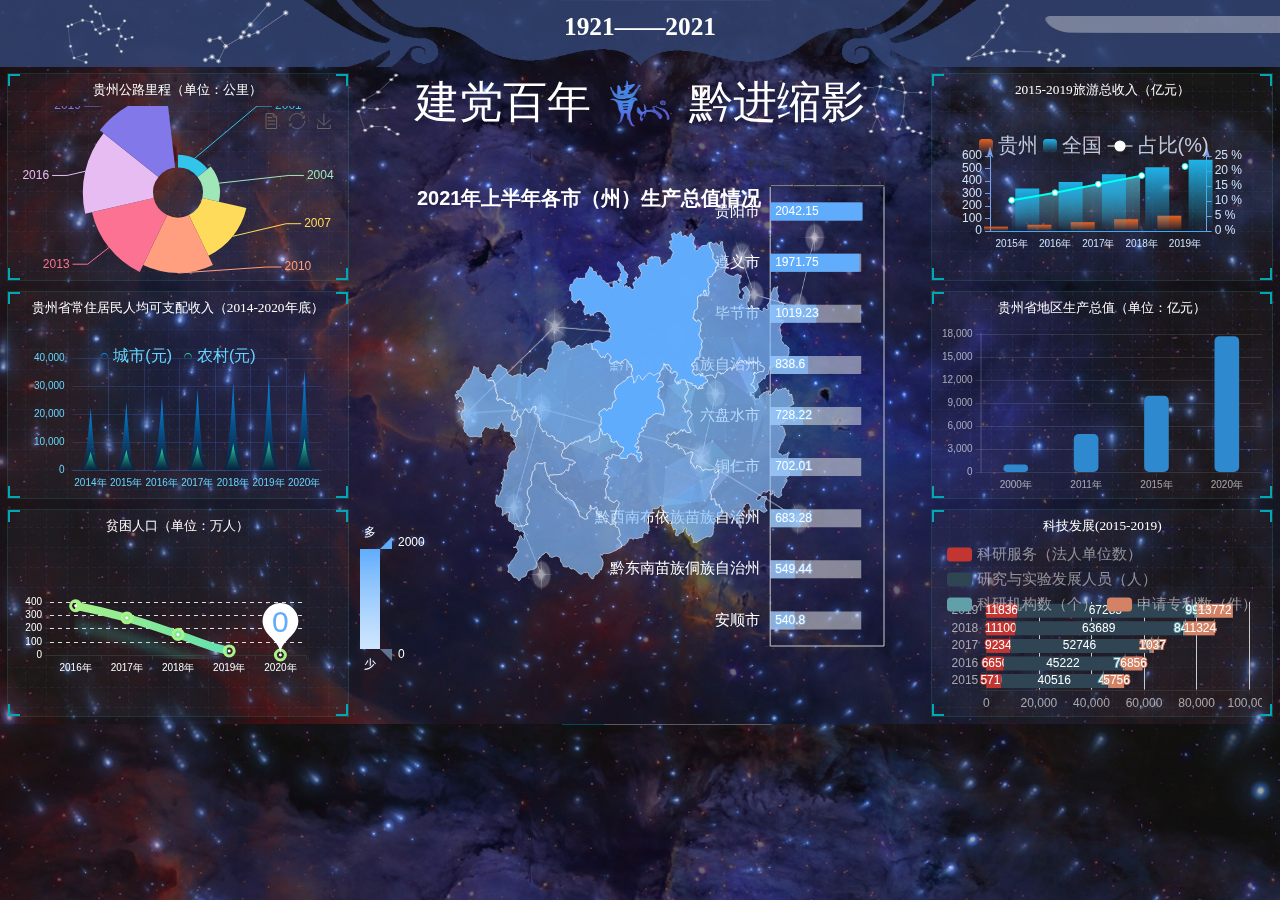
<file: Stardust/Vienna/index.html>
<!DOCTYPE html>
<html lang="en">

<head>
  <meta charset="UTF-8" />
  <meta name="viewport" content="width=device-width, initial-scale=1.0" />
  <title>不要慌，问题不大</title>
  <link rel="stylesheet" href="css/index.css" />
</head>
<style>
  body{
    margin:0 auto;
    overflow:hidden;
  }
  .canvaszz{
    position:absolute;
    background-image: url(images/3.png);
    background-size: 100%;
    width:100%;
    height:100%;
    z-index:-1;
    filter:alpha(opacity=20);
    opacity: 0.4;
  }
  .canvas {
    position:absolute;
    display:inline-block;
    width:100%;
    height:auto;
    vertical-align:baseline;
    z-index:-2;
  }
</style>

<body>

<div class="canvaszz"> </div>
<canvas id="canvas" class="canvas"></canvas>
  <!-- 头部的盒子 -->
  <header onclick="window.location.href= 'index.html';return false">
    <h1>1921——2021</h1>
    <div class="showTime"></div>
    <script>
      var t = null;
      t = setTimeout(time, 1000); //开始运行
      function time() {
        clearTimeout(t); //清除定时器
        dt = new Date();
        var y = dt.getFullYear();
        var mt = dt.getMonth() + 1;
        var day = dt.getDate();
        var h = dt.getHours(); //获取时
        var m = dt.getMinutes(); //获取分
        var s = dt.getSeconds(); //获取秒
        document.querySelector(".showTime").innerHTML =
          "当前时间：" + y + "年" + mt + "月" + day + "日" + h + ":" + m + ":" + s;
        t = setTimeout(time, 1000); //设定定时器，循环运行
      }
    </script>
  </header>
  <!-- 页面主体部分 -->
  <section class="mainbox">
    <div class="column">
      <!-- 列标签 -->
      <div class="panel pie">
        <!--扇形图-->
        <h2>贵州公路里程（单位：公里）</h2>
        <div class="chart">图表</div>
        <div class="panel-footer"></div>
      </div>
      <div class="panel pie2">
        <h2>贵州省常住居民人均可支配收入（2014-2020年底）</h2>
        <div class="chart">图表</div>
        <div class="panel-footer"></div>
      </div>
      <div class="panel radar">
        <!--雷达图-->
        <h2>贫困人口（单位：万人）</h2>
        <div class="chart"></div>
        <div class="panel-footer"></div>
      </div>
    </div>

    <div class="column">
      <!-- no模块制作 -->
      <div class="no">

        <div class="no-bd">
          <ul>
            <li>建党百年</li>
            <li>黔进缩影</li>
          </ul>
        </div>
      </div>
      <!-- 地图模块 -->
      <div class="map">
        <div class="map2"></div>
        <div class="map3"></div>
        <div class="map4" id="globe3D"></div>
        <div class="chart"></div>
      </div>
    </div>
    <div class="column">
      <div class="panel bar2">
        <h2>2015-2019旅游总收入（亿元）</h2>
        <div class="chart">图表</div>
        <div class="panel-footer"></div>
      </div>

      <div class="panel bar">
        <!--柱状图-->
        <h2>贵州省地区生产总值（单位：亿元）</h2>
        <div class="chart"></div>
        <div class="panel-footer"></div>
      </div>
      <div class="panel line">
        <!--雷达图-->
        <h2>科技发展(2015-2019)</h2>
        <div class="chart"></div>
        <div class="panel-footer"></div>
      </div>
    </div>

  </section>

  <script src="js/flexible.js"></script>
  <script src="js/echarts.min.js"></script>
  <!-- 先引入jquery -->
  <script src="js/jquery-3.3.1.min.js"></script>
  <!-- 必须先引入china.js 这个文件 因为中国地图需要 -->
  <script src="js/china.js"></script>
  <script src="js/echarts-map-guizhou.js"></script>
  <script type="text/javascript" src="js/echarts-gl.min.js"></script>
  <script src="js/index.js"></script>
  <script src="js/star.js"></script>
</body>

</html>
</file>
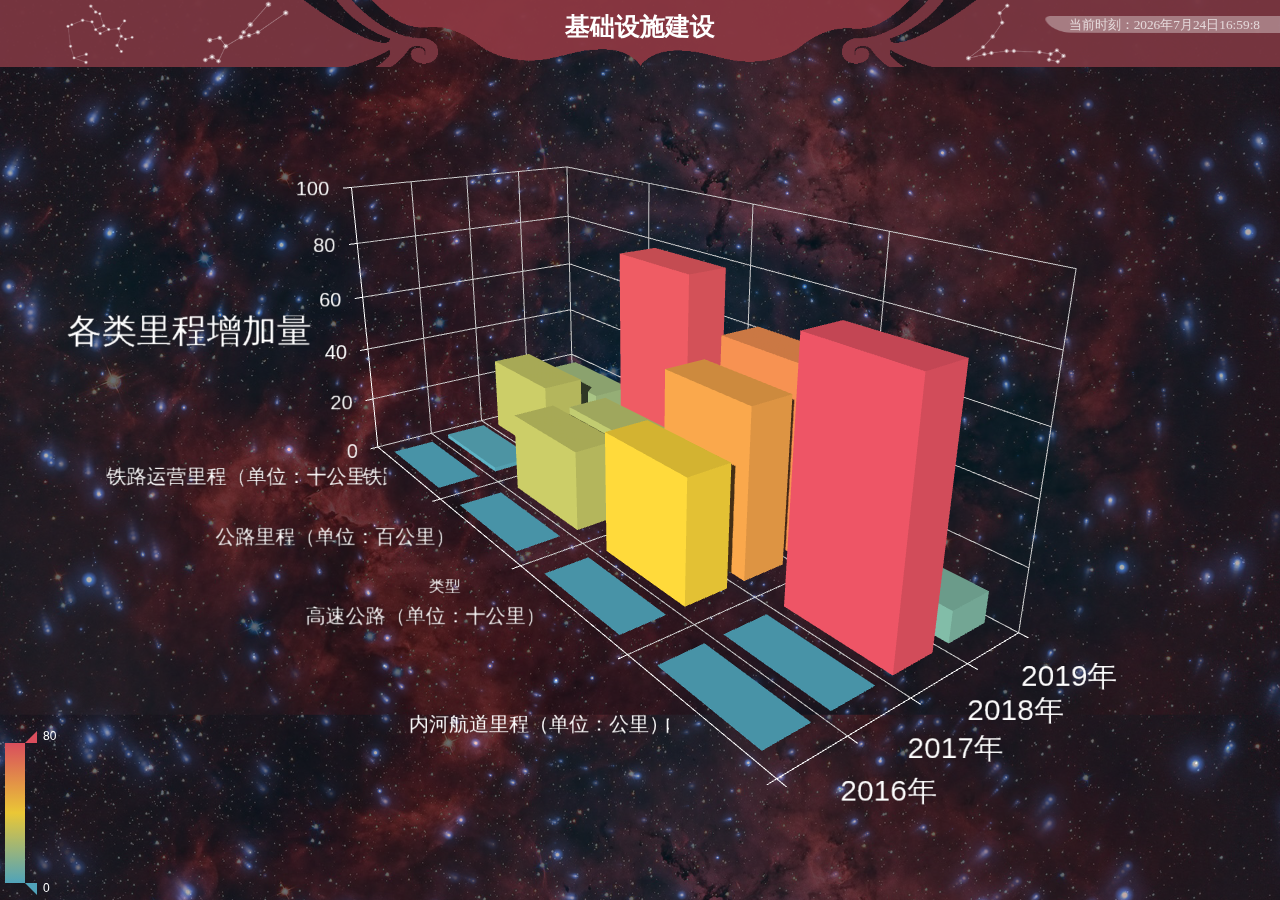
<file: Stardust/Vienna/3D.html>
<!DOCTYPE html>
<html lang="en">

<head>
  <meta charset="utf-8">
  <meta name="viewport" content="width=device-width,initial-scale=1,minimum-scale=1,maximum-scale=1,user-scalable=no" />
  <meta http-equiv="X-UA-Compatible" content="IE=edge, chrome=1" />
  <title>基础设施建设</title>
  <link rel="stylesheet" href="css/3D.css" />
  <script src="js/flexible.js"></script>
  <script src="js/jquery-3.3.1.min.js"></script>
  <script src="js/echarts.min.js"></script>
  <script src="js/echarts-gl.min.js"></script>
</head>

<style>
  body{
    margin:0 auto;
    overflow:hidden;
  }
  .canvaszz{
    position:absolute;
    background-image: url(images/7.png);
    background-size: 100%;
    width:100%;
    height:100%;
    z-index:-1;
    filter:alpha(opacity=20);
    opacity: 0.4;
  }
  .canvas {
    position:absolute;
    display:inline-block;
    width:100%;
    height:auto;
    vertical-align:baseline;
    z-index:-2;
  }
</style>

<body>

<div class="canvaszz"> </div>
<canvas id="canvas" class="canvas"></canvas>
  <!-- 头部的盒子 -->
  <div class="wrapper" id="bar3D">
  </div>


  <script type="text/javascript">
    $(function () {
      /******************* 3D柱形图 ******************/
      //初始化echarts实例
      const bar3D = echarts.init(document.getElementById("bar3D"));
      //数据
      const job = ['铁路运营里程（单位：十公里）','公路里程（单位：百公里）', '高速公路（单位：十公里）', '内河航道里程（单位：公里）',
        ];
      const days = ['2016年', '2017年', '2018年', '2019年'];
      const data = [ //[类型, 时间, 公里]
        [0, 0, 0], [0, 1, 0], [0, 2, 0], [0, 3, 0],
        [1, 0, 1.5], [1, 1, 27.53], [1, 2, 40.1], [1, 3, 0],
        [2, 0, 27.5], [2, 1, 25.29], [2, 2, 55.2], [2, 3, 81],
        [3, 0, 19.3], [3, 1, 78.15], [3, 2, 61.8], [3, 3, 10]
      ]
      const barOpt = {
        tooltip: {
          formatter: function (params) {
            let series = params.seriesName;
            let val = params.value;
            return series + '<br/>' +
              days[val[1]] + '<br/>' +
              job[val[0]] + '<br/>里程：' + val[2];
          }
        },
        visualMap: {
          max: 80,
          min: 0,
          calculable: true,
          inRange: {
            color: ['#50a3ba', '#eac736', '#d94e5d']
          },
          textStyle: {
            color: '#fff'
          }
        },
        grid3D: {
          top: -70,
          boxWidth: 220,
          boxDepth: 90,
          viewControl: {
            distance: 300, //视觉距离
            autoRotate: true //自动旋转
          },
          light: { //光照配置
            main: {
              intensity: 1.2,
              shadow: true
            },
            ambient: {
              intensity: 0.3
            }
          },
          axisLabel: {
            textStyle: {
              color: '#fff'
            }
          },
          axisLine: {
            lineStyle: {
              color: '#fff',
              width: 1
            }
          },
          axisPointer: {
            show: false
          }
        },
        xAxis3D: {
          type: 'category',
          name: '类型',
          data: job,
          axisLabel: {
            //  color:'#6c706f',
            interval: 0,
            rotate: 45, //代表逆时针旋转45度
            fontSize: 20
          },
        },
        yAxis3D: {
          type: 'category',
          name: '',
          data: days,
          axisLabel: {
            fontSize: 30
          },
        },
        zAxis3D: {
          type: 'value',
          name: '各类里程增加量',
          nameTextStyle: {
            color: "#ffffff",
            fontSize:35
          },
          axisLabel: {
            fontSize: 20
          },
        },
        series: [{
          type: 'bar3D',
          data: data.map(function (item) {
            return {
              value: [item[1], item[0], item[2]]
            }
          }),
          shading: 'lambert',
          emphasis: {
            label: {
              textStyle: {
                fontSize: 16,
                color: '#900'
              }
            },
            itemStyle: {
              color: '#900'
            }
          }
        }]
      };
      //渲染图表
      bar3D.setOption(barOpt);

      /********** 浏览器窗口改变时，重置报表大小 ****************/
      window.onresize = function () {
        bar3D.resize();
      }
    });
  </script>

<header onclick="window.location.href= 'index.html';return false">
  <h1>基础设施建设</h1>
  <div class="showTime"></div>
  <script>
    var t = null;
    t = setTimeout(time, 1000); //开始运行
    function time() {
      clearTimeout(t); //清除定时器
      dt = new Date();
      var y = dt.getFullYear();
      var mt = dt.getMonth() + 1;
      var day = dt.getDate();
      var h = dt.getHours(); //获取时
      var m = dt.getMinutes(); //获取分
      var s = dt.getSeconds(); //获取秒
      document.querySelector(".showTime").innerHTML =
              "当前时刻：" + y + "年" + mt + "月" + day + "日" + h + ":" + m + ":" + s;
      t = setTimeout(time, 1000); //设定定时器，循环运行
    }
  </script>
</header>


</body>

<script src="js/star.js"></script>
</html>
</file>
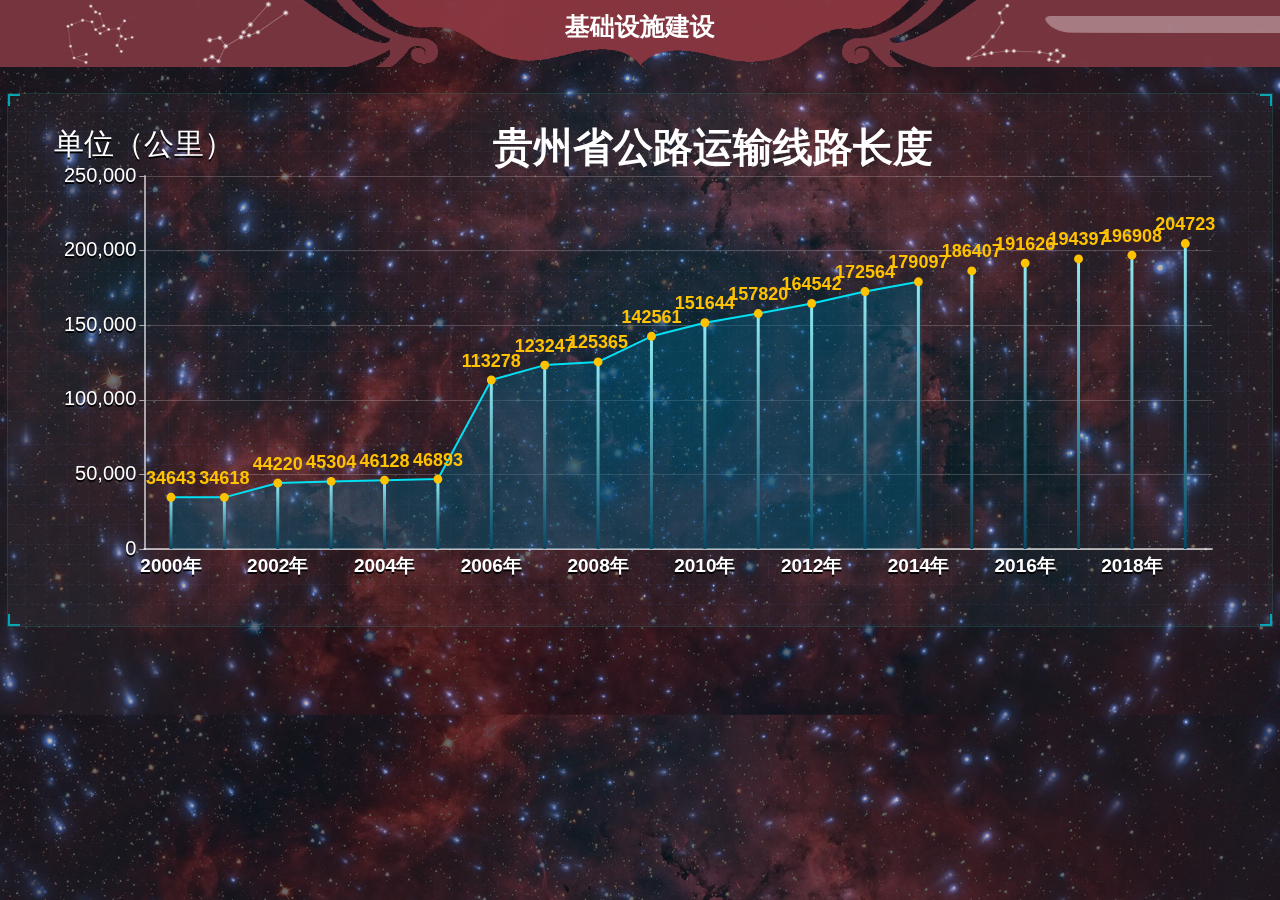
<file: Stardust/Vienna/fen.html>
<!DOCTYPE html>
<html lang="en">

<head>
  <meta charset="UTF-8">
  <meta name="viewport" content="width=device-width, initial-scale=1.0" />
  <title>基础设施建设</title>
  <!--    <link rel="stylesheet" href="css/index.css"/>-->
  <link rel="stylesheet" href="css/childpage1.css" />
</head>

<style>
  body{
    margin:0 auto;
    overflow:hidden;
  }
  .canvaszz{
    position:absolute;
    background-image: url(images/7.png);
    background-size: 100%;
    width:100%;
    height:100%;
    z-index:-1;
    filter:alpha(opacity=20);
    opacity: 0.4;
  }
  .canvas {
    position:absolute;
    display:inline-block;
    width:100%;
    height:auto;
    vertical-align:baseline;
    z-index:-2;
  }
</style>

<body>

<div class="canvaszz"> </div>
<canvas id="canvas" class="canvas"></canvas>
<!-- 头部的盒子 -->

<header onclick="window.location.href= '3D.html';return false">
  <h1>基础设施建设</h1>
  <div class="showTime"></div>
  <script>
    var t = null;
    t = setTimeout(time, 1000); //開始运行
    function time() {
      clearTimeout(t); //清除定时器
      dt = new Date();
      var y = dt.getFullYear();
      var mt = dt.getMonth() + 1;
      var day = dt.getDate();
      var h = dt.getHours(); //获取时
      var m = dt.getMinutes(); //获取分
      var s = dt.getSeconds(); //获取秒
      document.querySelector(".showTime").innerHTML =
              "当前时间：" + y + "年" + mt + "月" + day + "日" + h + ":" + m + ":" + s;
      t = setTimeout(time, 1000); //设定定时器，循环运行
    }
  </script>
</header>

<!-- 页面主体部分 -->
<section class="mainbox">
  <div class="column">
    <!-- 列标签 -->
    <div class="panel fenn">
      <!--柱状图-->
      <h2></h2>
      <div class="charn">图表</div>
      <div class="panel-footer"></div>
    </div>
  </div>
</section>

</body>

<script src="js/flexible.js"></script>
<script src="js/echarts.min.js"></script>
<script src="js/jquery-3.3.1.min.js"></script>
<script src="js/childpage1.js"></script>
<script src="js/star.js"></script>
</html>
</file>
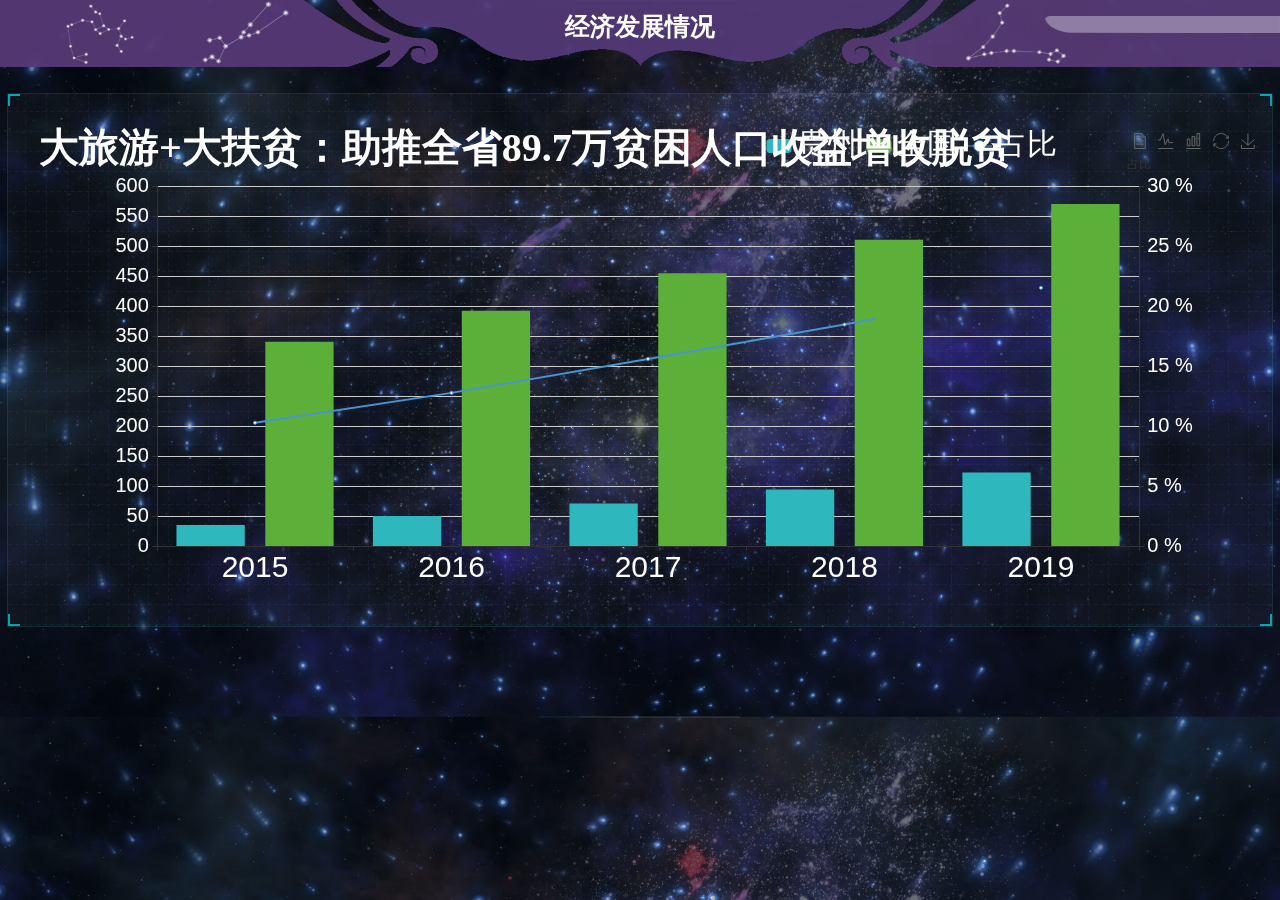
<file: Stardust/Vienna/fen1.html>
<!DOCTYPE html>
<html lang="en">

<head>
  <meta charset="UTF-8">
  <meta name="viewport" content="width=device-width, initial-scale=1.0" />
  <title>经济发展情况</title>
  <!--    <link rel="stylesheet" href="css/index.css"/>-->
  <link rel="stylesheet" href="css/childpage.css" />
</head>

<style>
  body{
    margin:0 auto;
    overflow:hidden;
  }
  .canvaszz{
    position:absolute;
    background-image: url(images/4.png);
    background-size: 100%;
    width:100%;
    height:100%;
    z-index:-1;
    filter:alpha(opacity=20);
    opacity: 0.4;
  }
  .canvas {
    position:absolute;
    display:inline-block;
    width:100%;
    height:auto;
    vertical-align:baseline;
    z-index:-2;
  }
</style>

<body>

<div class="canvaszz"> </div>
<canvas id="canvas" class="canvas"></canvas>
<!-- 头部的盒子 -->

<header onclick="window.location.href= 'fen1_1.html';return false">
  <h1>经济发展情况</h1>
  <div class="showTime"></div>
  <script>
    var t = null;
    t = setTimeout(time, 1000); //開始运行
    function time() {
      clearTimeout(t); //清除定时器
      dt = new Date();
      var y = dt.getFullYear();
      var mt = dt.getMonth() + 1;
      var day = dt.getDate();
      var h = dt.getHours(); //获取时
      var m = dt.getMinutes(); //获取分
      var s = dt.getSeconds(); //获取秒
      document.querySelector(".showTime").innerHTML =
              "当前时间：" + y + "年" + mt + "月" + day + "日" + h + ":" + m + ":" + s;
      t = setTimeout(time, 1000); //设定定时器，循环运行
    }
  </script>
</header>

<!-- 页面主体部分 -->
<section class="mainbox">
  <div class="column">
    <!-- 列标签 -->
    <div class="panel fen">
      <!--柱状图-->
      <h2></h2>
      <div class="char">图表</div>
      <div class="panel-footer"></div>
    </div>
  </div>
</section>

</body>

<script src="js/flexible.js"></script>
<script src="js/echarts.min.js"></script>
<script src="js/jquery-3.3.1.min.js"></script>
<script src="js/childpage.js"></script>
<script src="js/star.js"></script>
</html>
</file>
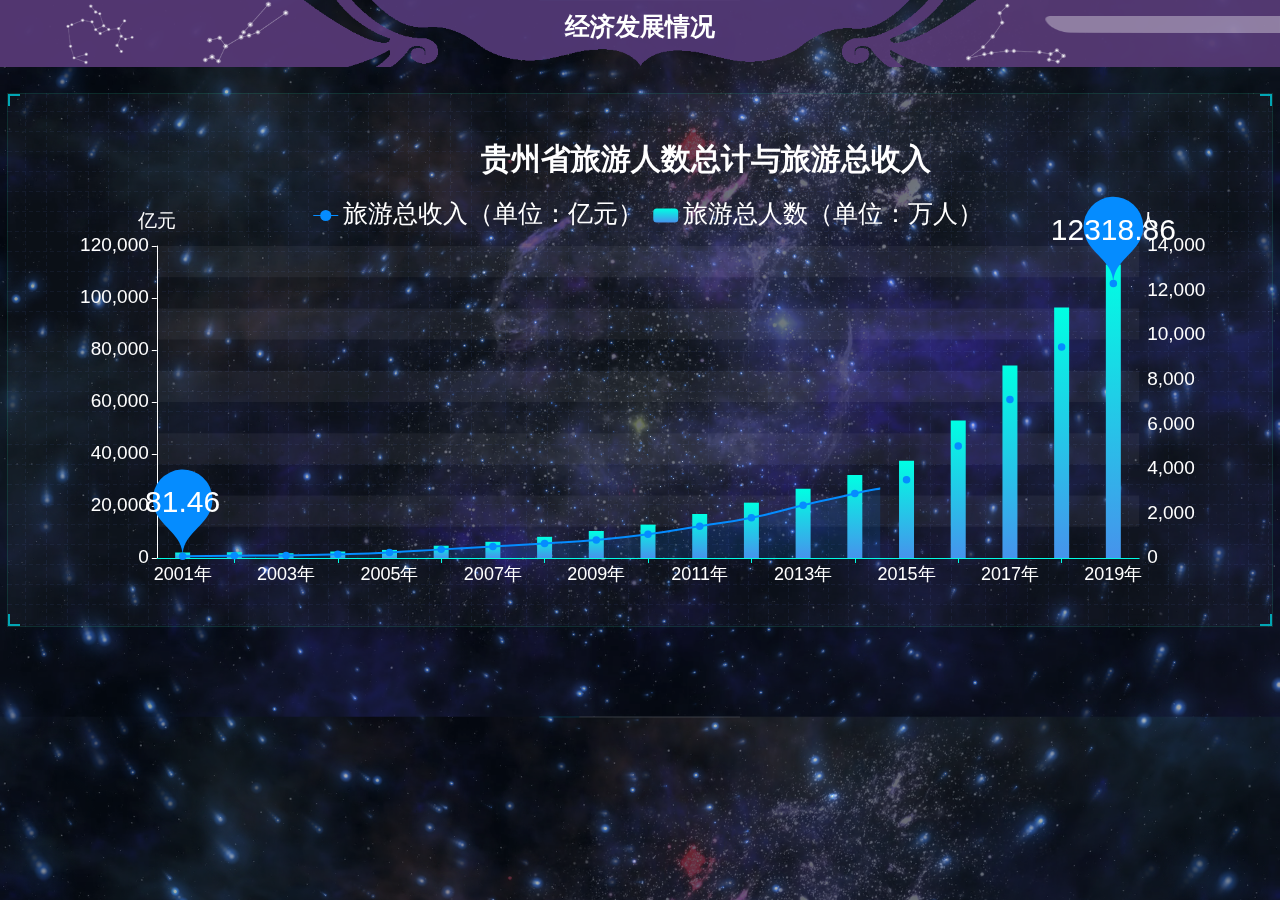
<file: Stardust/Vienna/fen1_1.html>
<!DOCTYPE html>
<html lang="en">

<head>
  <meta charset="UTF-8">
  <meta name="viewport" content="width=device-width, initial-scale=1.0" />
  <title>经济发展情况</title>
  <!--    <link rel="stylesheet" href="css/index.css"/>-->
  <link rel="stylesheet" href="css/childpage_1.css" />
</head>

<style>
  body{
    margin:0 auto;
    overflow:hidden;
  }
  .canvaszz{
    position:absolute;
    background-image: url(images/4.png);
    background-size: 100%;
    width:100%;
    height:100%;
    z-index:-1;
    filter:alpha(opacity=20);
    opacity: 0.4;
  }
  .canvas {
    position:absolute;
    display:inline-block;
    width:100%;
    height:auto;
    vertical-align:baseline;
    z-index:-2;
  }
</style>

<body>

<div class="canvaszz"> </div>
<canvas id="canvas" class="canvas"></canvas>
<!-- 头部的盒子 -->

<header onclick="window.location.href= 'index.html';return false">
  <h1>经济发展情况</h1>
  <div class="showTime"></div>
  <script>
    var t = null;
    t = setTimeout(time, 1000); //開始运行
    function time() {
      clearTimeout(t); //清除定时器
      dt = new Date();
      var y = dt.getFullYear();
      var mt = dt.getMonth() + 1;
      var day = dt.getDate();
      var h = dt.getHours(); //获取时
      var m = dt.getMinutes(); //获取分
      var s = dt.getSeconds(); //获取秒
      document.querySelector(".showTime").innerHTML =
              "当前时间：" + y + "年" + mt + "月" + day + "日" + h + ":" + m + ":" + s;
      t = setTimeout(time, 1000); //设定定时器，循环运行
    }
  </script>
</header>

<!-- 页面主体部分 -->
<section class="mainbox">
  <div class="column">
    <!-- 列标签 -->
    <div class="panel fen_1">
      <!--柱状图-->
      <h2></h2>
      <div class="char_1">图表</div>
      <div class="panel-footer"></div>
    </div>
  </div>
</section>

</body>

<script src="js/flexible.js"></script>
<script src="js/echarts.min.js"></script>
<script src="js/jquery-3.3.1.min.js"></script>
<script src="js/childpage_1.js"></script>
<script src="js/star.js"></script>
</html>
</file>
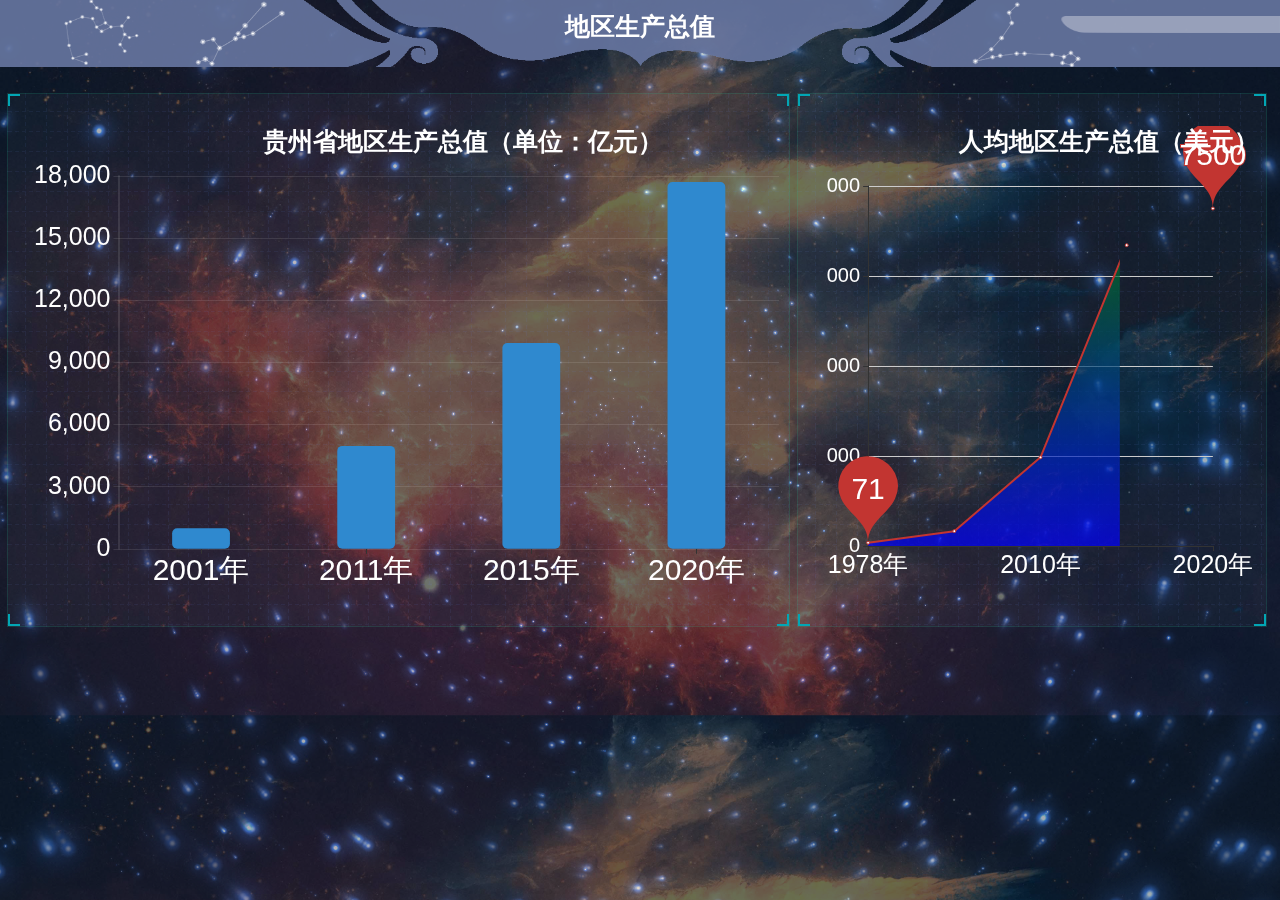
<file: Stardust/Vienna/fen2.html>
<!DOCTYPE html>
<html lang="en">

<head>
  <meta charset="UTF-8">
  <meta name="viewport" content="width=device-width, initial-scale=1.0" />
  <title>地区生产总值</title>
  <!--    <link rel="stylesheet" href="css/index.css"/>-->
  <link rel="stylesheet" href="css/childpage2.css" />


</head>

<style>
  body{
    margin:0 auto;
    overflow:hidden;
  }
  .canvaszz{
    position:absolute;
    background-image: url(images/5.png);
    background-size: 100%;
    width:100%;
    height:100%;
    z-index:-1;
    filter:alpha(opacity=20);
    opacity: 0.4;
  }
  .canvas {
    position:absolute;
    display:inline-block;
    width:100%;
    height:auto;
    vertical-align:baseline;
    z-index:-2;
  }
</style>

<body>

<div class="canvaszz"> </div>
<canvas id="canvas" class="canvas"></canvas>
<!-- 头部的盒子 -->

<header onclick="window.location.href= 'fen2_1.html';return false">
  <h1>地区生产总值</h1>
  <div class="showTime"></div>
  <script>
    var t = null;
    t = setTimeout(time, 1000); //開始运行
    function time() {
      clearTimeout(t); //清除定时器
      dt = new Date();
      var y = dt.getFullYear();
      var mt = dt.getMonth() + 1;
      var day = dt.getDate();
      var h = dt.getHours(); //获取时
      var m = dt.getMinutes(); //获取分
      var s = dt.getSeconds(); //获取秒
      document.querySelector(".showTime").innerHTML =
              "当前时间：" + y + "年" + mt + "月" + day + "日" + h + ":" + m + ":" + s;
      t = setTimeout(time, 1000); //设定定时器，循环运行
    }
  </script>
</header>

<!-- 页面主体部分 -->
<section class="mainbox">
  <div class="column">
    <!-- 列标签 -->
    <div class="panel fen2">
      <!--柱状图-->
      <h2></h2>
      <div class="charl"></div>
      <div class="panel-footer"></div>
    </div>
  </div>
  <div class="column">
    <div class="panel fen2_1">
      <h2></h2>
      <div class="charl"></div>
      <div class="panel-footer"></div>
    </div>
  </div>
</section>

</body>
<script src="js/flexible.js"></script>
<script src="js/echarts.min.js"></script>
<script src="js/jquery-3.3.1.min.js"></script>
<script src="js/childpage2.js"></script>
<script src="js/star.js"></script>
</html>
</file>
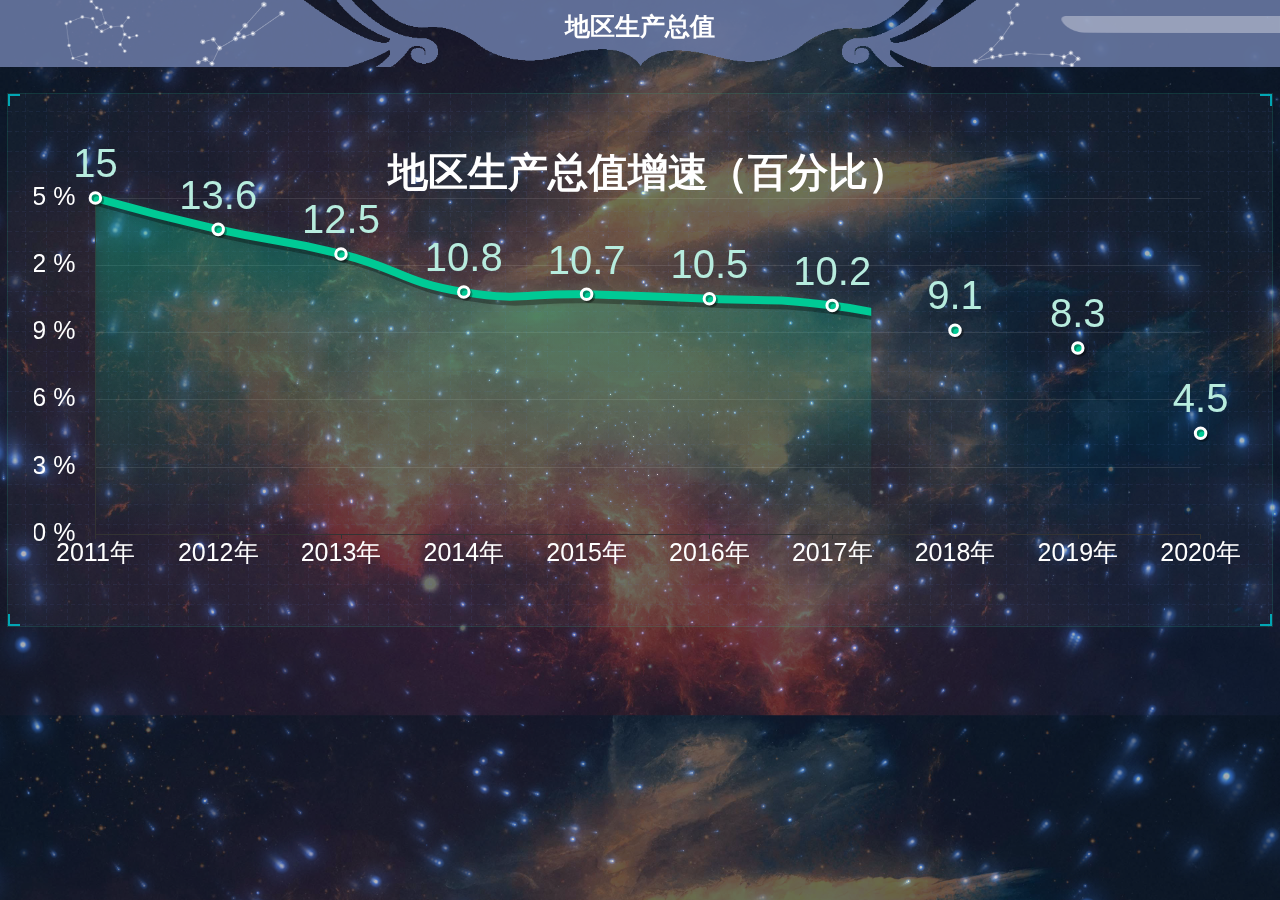
<file: Stardust/Vienna/fen2_1.html>
<!DOCTYPE html>
<html lang="en">

<head>
  <meta charset="UTF-8">
  <meta name="viewport" content="width=device-width, initial-scale=1.0" />
  <title>地区生产总值</title>
  <!--    <link rel="stylesheet" href="css/index.css"/>-->
  <link rel="stylesheet" href="css/childpage2_1.css" />


</head>

<style>
  body{
    margin:0 auto;
    overflow:hidden;
  }
  .canvaszz{
    position:absolute;
    background-image: url(images/5.png);
    background-size: 100%;
    width:100%;
    height:100%;
    z-index:-1;
    filter:alpha(opacity=20);
    opacity: 0.4;
  }
  .canvas {
    position:absolute;
    display:inline-block;
    width:100%;
    height:auto;
    vertical-align:baseline;
    z-index:-2;
  }
</style>

<body>

<div class="canvaszz"> </div>
<canvas id="canvas" class="canvas"></canvas>
<!-- 头部的盒子 -->

<header onclick="window.location.href= 'index.html';return false">
  <h1>地区生产总值</h1>
  <div class="showTime"></div>
  <script>
    var t = null;
    t = setTimeout(time, 1000); //開始运行
    function time() {
      clearTimeout(t); //清除定时器
      dt = new Date();
      var y = dt.getFullYear();
      var mt = dt.getMonth() + 1;
      var day = dt.getDate();
      var h = dt.getHours(); //获取时
      var m = dt.getMinutes(); //获取分
      var s = dt.getSeconds(); //获取秒
      document.querySelector(".showTime").innerHTML =
              "当前时间：" + y + "年" + mt + "月" + day + "日" + h + ":" + m + ":" + s;
      t = setTimeout(time, 1000); //设定定时器，循环运行
    }
  </script>
</header>

<!-- 页面主体部分 -->
<section class="mainbox">
  <div class="column">
    <!-- 列标签 -->
    <div class="panel fen2_1">
      <!--柱状图-->
      <h2></h2>
      <div class="charln"></div>
      <div class="panel-footer"></div>
    </div>
  </div>
</section>

</body>
<script src="js/flexible.js"></script>
<script src="js/echarts.min.js"></script>
<script src="js/jquery-3.3.1.min.js"></script>
<script src="js/childpage2_1.js"></script>
<script src="js/star.js"></script>
</html>
</file>
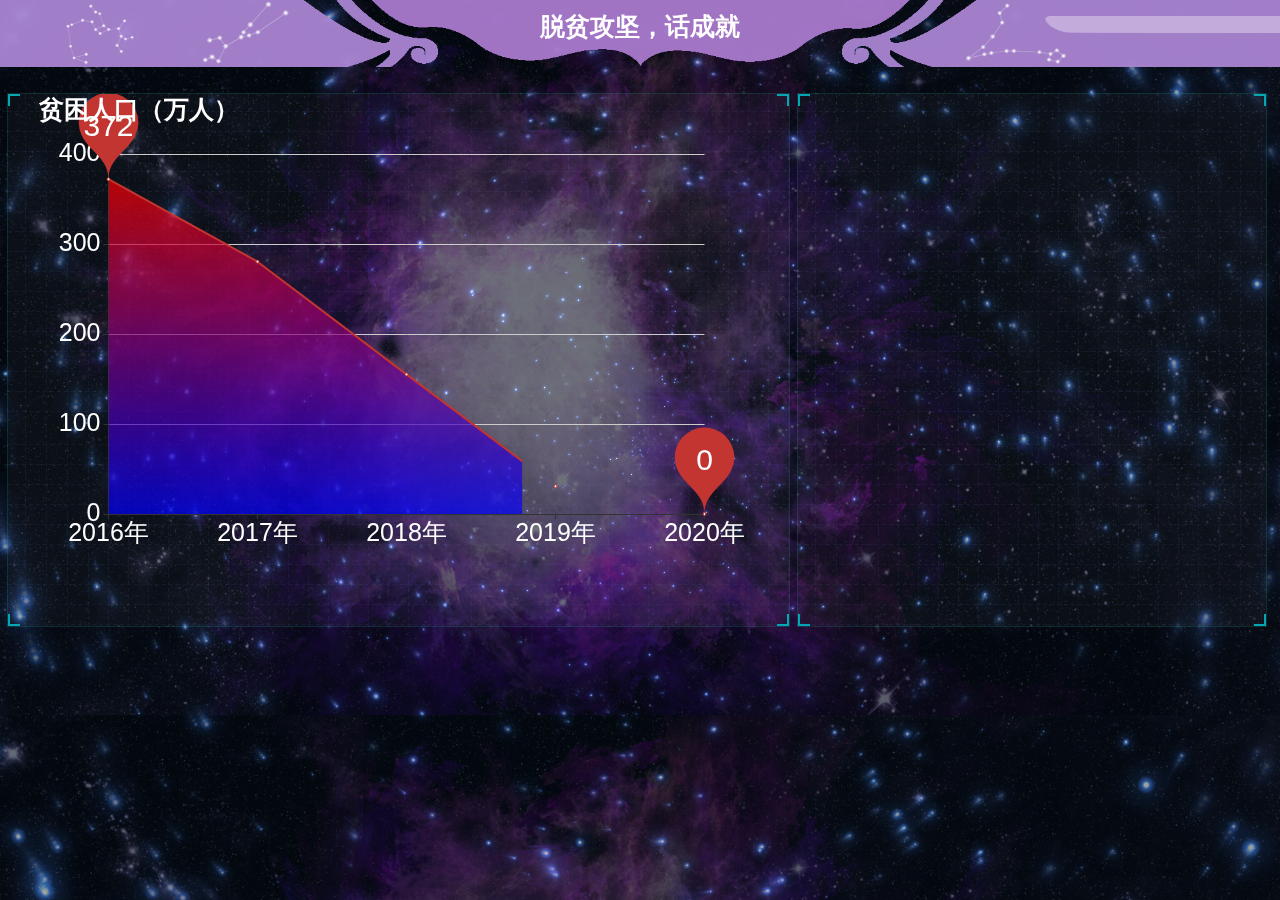
<file: Stardust/Vienna/fen4.html>
<!DOCTYPE html>
<html lang="en">

<head>
  <meta charset="UTF-8">
  <meta name="viewport" content="width=device-width, initial-scale=1.0" />
  <title>脱贫攻坚，话成就</title>
  <!--    <link rel="stylesheet" href="css/index.css"/>-->
  <link rel="stylesheet" href="css/childpage4.css" />

</head>

<style>
  body{
    margin:0 auto;
    overflow:hidden;
  }
  .canvaszz{
    position:absolute;
    background-image: url(images/8.png);
    background-size: 100%;
    width:100%;
    height:100%;
    z-index:-1;
    filter:alpha(opacity=20);
    opacity: 0.4;
  }
  .canvas {
    position:absolute;
    display:inline-block;
    width:100%;
    height:auto;
    vertical-align:baseline;
    z-index:-2;
  }
</style>

<body>

<div class="canvaszz"> </div>
<canvas id="canvas" class="canvas"></canvas>
<!-- 头部的盒子 -->

<header onclick="window.location.href= 'index.html';return false">
  <h1>脱贫攻坚，话成就</h1>
  <div class="showTime"></div>
  <script>
    var t = null;
    t = setTimeout(time, 1000); //開始运行
    function time() {
      clearTimeout(t); //清除定时器
      dt = new Date();
      var y = dt.getFullYear();
      var mt = dt.getMonth() + 1;
      var day = dt.getDate();
      var h = dt.getHours(); //获取时
      var m = dt.getMinutes(); //获取分
      var s = dt.getSeconds(); //获取秒
      document.querySelector(".showTime").innerHTML =
              "当前时间：" + y + "年" + mt + "月" + day + "日" + h + ":" + m + ":" + s;
      t = setTimeout(time, 1000); //设定定时器，循环运行
    }
  </script>
</header>

<!-- 页面主体部分 -->
<section class="mainbox">
  <div class="column">
    <!-- 列标签 -->
    <div class="panel fen4">
      <!--柱状图-->
      <div class="charm"></div>
      <div class="panel-footer"></div>
    </div>
  </div><div class="column">
  <!-- 列标签 -->
  <div class="panel fen4_1">
    <!--柱状图-->
    <div class="charm"></div>
    <div class="panel-footer"></div>
  </div>
</div>
</section>

</body>
<script src="js/flexible.js"></script>
<script src="js/echarts.min.js"></script>
<script src="js/jquery-3.3.1.min.js"></script>
<script src="js/childpage4.js"></script>
<script src="js/star.js"></script>
</html>
</file>
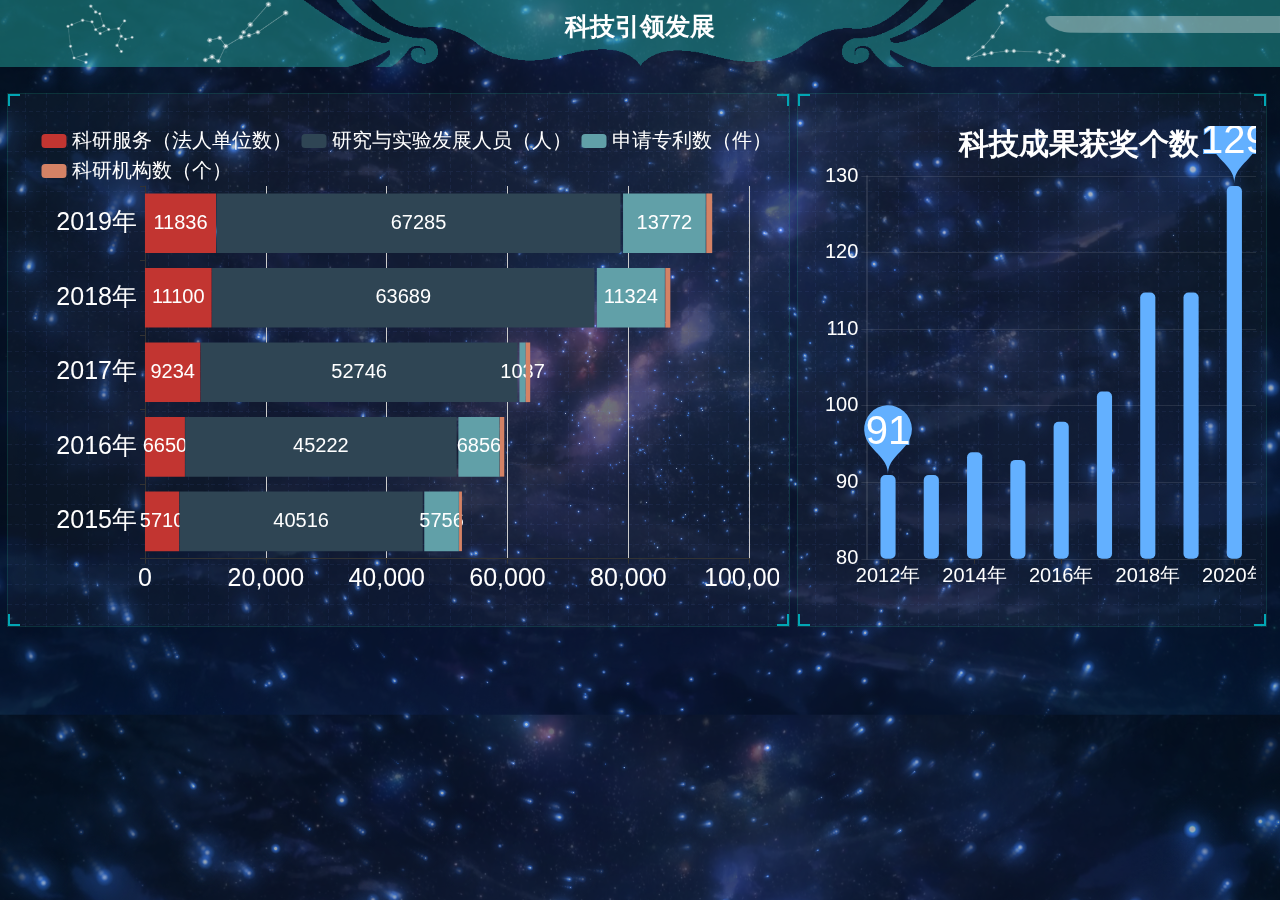
<file: Stardust/Vienna/fen5.html>
<!DOCTYPE html>
<html lang="en">

<head>
  <meta charset="UTF-8">
  <meta name="viewport" content="width=device-width, initial-scale=1.0" />
  <title>科技引领发展</title>
  <!--    <link rel="stylesheet" href="css/index.css"/>-->
  <link rel="stylesheet" href="css/childpage5.css" />

</head>

<style>
  body{
    margin:0 auto;
    overflow:hidden;
  }
  .canvaszz{
    position:absolute;
    background-image: url(images/11.png);
    background-size: 100%;
    width:100%;
    height:100%;
    z-index:-1;
    filter:alpha(opacity=20);
    opacity: 0.4;
  }
  .canvas {
    position:absolute;
    display:inline-block;
    width:100%;
    height:auto;
    vertical-align:baseline;
    z-index:-2;
  }
</style>

<body>

<div class="canvaszz"> </div>
<canvas id="canvas" class="canvas"></canvas>
<!-- 头部的盒子 -->

<header onclick="window.location.href= 'index.html';return false">
  <h1>科技引领发展</h1>
  <div class="showTime"></div>
  <script>
    var t = null;
    t = setTimeout(time, 1000); //開始运行
    function time() {
      clearTimeout(t); //清除定时器
      dt = new Date();
      var y = dt.getFullYear();
      var mt = dt.getMonth() + 1;
      var day = dt.getDate();
      var h = dt.getHours(); //获取时
      var m = dt.getMinutes(); //获取分
      var s = dt.getSeconds(); //获取秒
      document.querySelector(".showTime").innerHTML =
              "当前时间：" + y + "年" + mt + "月" + day + "日" + h + ":" + m + ":" + s;
      t = setTimeout(time, 1000); //设定定时器，循环运行
    }
  </script>
</header>

<!-- 页面主体部分 -->
<section class="mainbox">
  <div class="column">
    <!-- 列标签 -->
    <div class="panel fen5">
      <!--柱状图-->
      <h2></h2>
      <div class="charn"></div>
      <div class="panel-footer"></div>
    </div>
  </div>
  <div class="column">
    <div class="panel fen5_1">
      <!--雷达图-->
      <h2></h2>
      <div class="charn"></div>
      <div class="panel-footer"></div>
    </div>
  </div>
</section>
</body>
<script src="js/flexible.js"></script>
<script src="js/echarts.min.js"></script>
<script src="js/jquery-3.3.1.min.js"></script>
<script src="js/childpage5.js"></script>
<script src="js/star.js"></script>
</html>
</file>
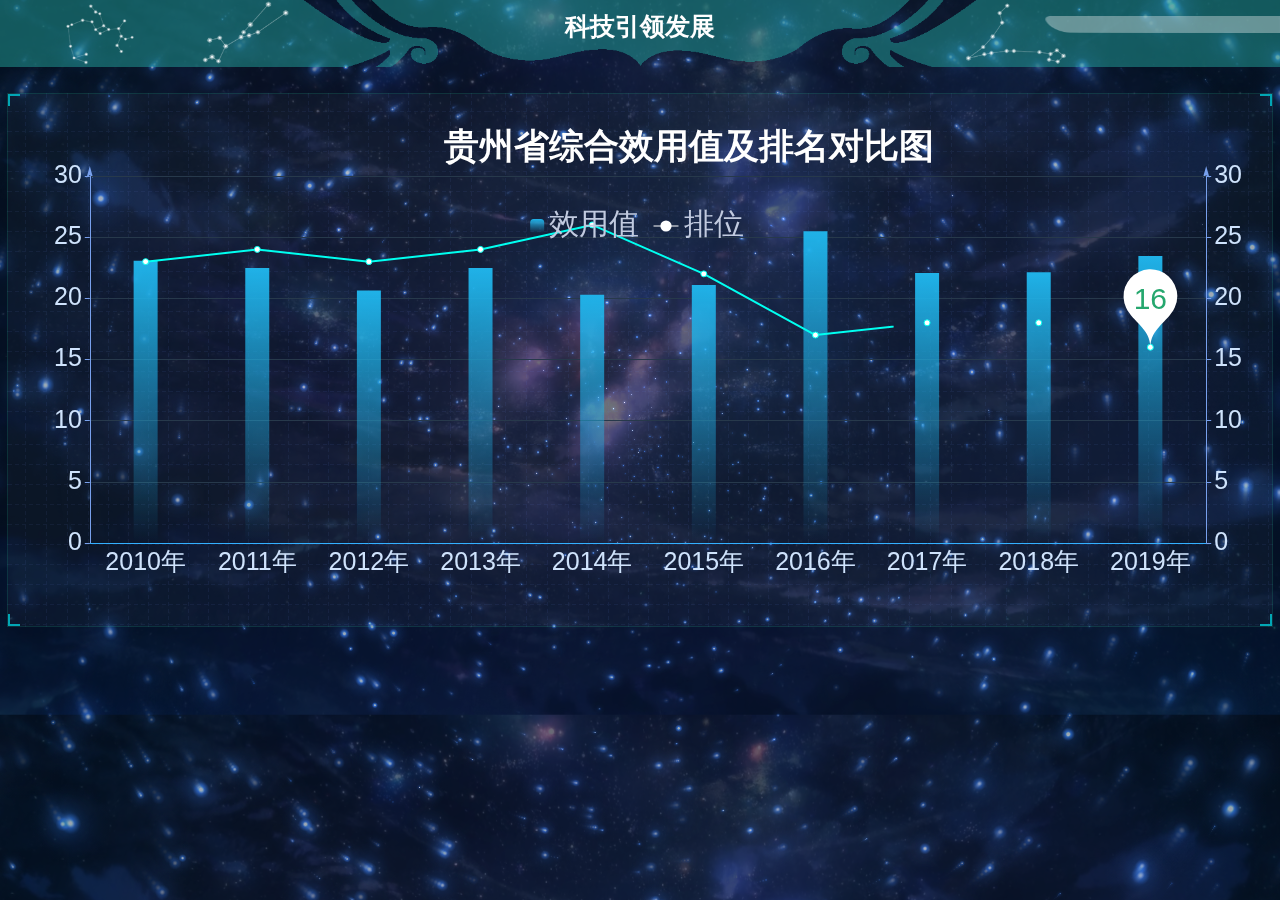
<file: Stardust/Vienna/fen5_1.html>
<!DOCTYPE html>
<html lang="en">

<head>
  <meta charset="UTF-8">
  <meta name="viewport" content="width=device-width, initial-scale=1.0" />
  <title>科技引领发展</title>
  <!--    <link rel="stylesheet" href="css/index.css"/>-->
  <link rel="stylesheet" href="css/childpage5_1.css" />

</head>

<style>
  body{
    margin:0 auto;
    overflow:hidden;
  }
  .canvaszz{
    position:absolute;
    background-image: url(images/11.png);
    background-size: 100%;
    width:100%;
    height:100%;
    z-index:-1;
    filter:alpha(opacity=20);
    opacity: 0.4;
  }
  .canvas {
    position:absolute;
    display:inline-block;
    width:100%;
    height:auto;
    vertical-align:baseline;
    z-index:-2;
  }
</style>

<body>

<div class="canvaszz"> </div>
<canvas id="canvas" class="canvas"></canvas>
<!-- 头部的盒子 -->

<header onclick="window.location.href= 'index.html';return false">
  <h1>科技引领发展</h1>
  <div class="showTime"></div>
  <script>
    var t = null;
    t = setTimeout(time, 1000); //開始运行
    function time() {
      clearTimeout(t); //清除定时器
      dt = new Date();
      var y = dt.getFullYear();
      var mt = dt.getMonth() + 1;
      var day = dt.getDate();
      var h = dt.getHours(); //获取时
      var m = dt.getMinutes(); //获取分
      var s = dt.getSeconds(); //获取秒
      document.querySelector(".showTime").innerHTML =
              "当前时间：" + y + "年" + mt + "月" + day + "日" + h + ":" + m + ":" + s;
      t = setTimeout(time, 1000); //设定定时器，循环运行
    }
  </script>
</header>

<!-- 页面主体部分 -->
<section class="mainbox">
  <div class="column">
    <!-- 列标签 -->
    <div class="panel fen5_1">
      <!--柱状图-->
      <h2></h2>
      <div class="charnx"></div>
      <div class="panel-footer"></div>
    </div>
  </div>
</section>
</body>
<script src="js/flexible.js"></script>
<script src="js/echarts.min.js"></script>
<script src="js/jquery-3.3.1.min.js"></script>
<script src="js/childpage5_1.js"></script>
<script src="js/star.js"></script>
</html>
</file>
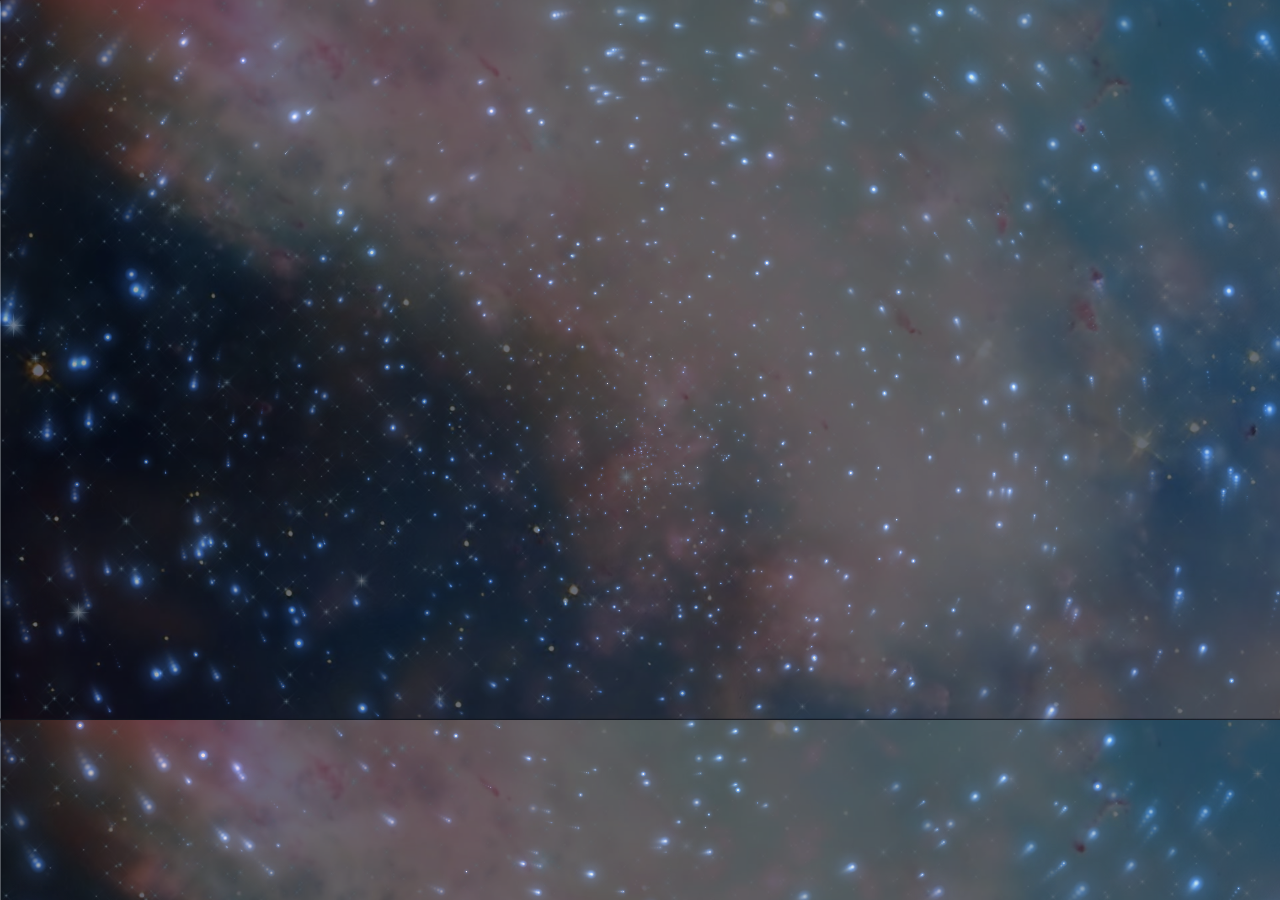
<file: Stardust/Vienna/html/star.html>
<!DOCTYPE html>
<html>
<head>
  <meta charset="utf-8" />
  <title></title>
</head>
<style>
  body{
    margin:0 auto;
    overflow:hidden;
  }
  .canvaszz{
    position:absolute;
    background-image: url(../images/cd1.png);
    background-size: 100%;
    width:100%;
    height:100%;
    z-index:-1;
    filter:alpha(opacity=20);
    opacity: 0.4;
  }
  .canvas {
    position:absolute;
    display:inline-block;
    width:100%;
    height:auto;
    vertical-align:baseline;
    z-index:-2;
  }
</style>
<body>
<div class="canvaszz"> </div>
<canvas id="canvas" class="canvas"></canvas>
</body>
<script>
  drawStars();
  //画星空背景
  function drawStars() {
    var canvas = document.getElementById('canvas'),
            ctx = canvas.getContext('2d'),
            w = canvas.width = window.innerWidth,
            h = canvas.height = window.innerHeight,

            hue = 217, //色调色彩
            stars = [], //保存所有星星
            count = 0,  //用于计算星星
            maxStars = 1300; //星星数量

    //canvas2是用来创建星星的源图像，即母版，
    //根据星星自身属性的大小来设置
    var canvas2 = document.createElement('canvas'),
            ctx2 = canvas2.getContext('2d');
    canvas2.width = 100;
    canvas2.height = 100;
    //创建径向渐变，从坐标(half，half)半径为0的圆开始，
    //到坐标为(half,half)半径为half的圆结束
    var half = canvas2.width / 2,
            gradient2 = ctx2.createRadialGradient(half, half, 0, half, half, half);
    gradient2.addColorStop(0.025, '#CCC');
    //hsl是另一种颜色的表示方式，
    //h->hue,代表色调色彩，0为red，120为green，240为blue
    //s->saturation，代表饱和度，0%-100%
    //l->lightness，代表亮度，0%为black，100%位white
    gradient2.addColorStop(0.1, 'hsl(' + hue + ', 61%, 33%)');
    gradient2.addColorStop(0.25, 'hsl(' + hue + ', 64%, 6%)');
    gradient2.addColorStop(1, 'transparent');

    ctx2.fillStyle = gradient2;
    ctx2.beginPath();
    ctx2.arc(half, half, half, 0, Math.PI * 2);
    ctx2.fill();

    // End cache
    function random(min, max) {
      if(arguments.length < 2) {
        max = min;
        min = 0;
      }

      if(min > max) {
        var hold = max;
        max = min;
        min = hold;
      }

      //返回min和max之间的一个随机值
      return Math.floor(Math.random() * (max - min + 1)) + min;
    }

    function maxOrbit(x, y) {
      var max = Math.max(x, y),
              diameter = Math.round(Math.sqrt(max * max + max * max));
      //星星移动范围，值越大范围越小，
      return diameter / 2;
    }

    var Star = function() {
      //星星移动的半径
      this.orbitRadius = random(maxOrbit(w, h));
      //星星大小，半径越小，星星也越小，即外面的星星会比较大
      this.radius = random(60, this.orbitRadius) / 8;
      //所有星星都是以屏幕的中心为圆心
      this.orbitX = w / 2;
      this.orbitY = h / 2;
      //星星在旋转圆圈位置的角度,每次增加speed值的角度
      //利用正弦余弦算出真正的x、y位置
      this.timePassed = random(0, maxStars);
      //星星移动速度
      this.speed = random(this.orbitRadius) / 50000;
      //星星图像的透明度
      this.alpha = random(2, 10) / 10;

      count++;
      stars[count] = this;
    }

    Star.prototype.draw = function() {
      //星星围绕在以屏幕中心为圆心，半径为orbitRadius的圆旋转
      var x = Math.sin(this.timePassed) * this.orbitRadius + this.orbitX,
              y = Math.cos(this.timePassed) * this.orbitRadius + this.orbitY,
              twinkle = random(10);

      //星星每次移动会有1/10的几率变亮或者变暗
      if(twinkle === 1 && this.alpha > 0) {
        //透明度降低，变暗
        this.alpha -= 0.05;
      } else if(twinkle === 2 && this.alpha < 1) {
        //透明度升高，变亮
        this.alpha += 0.05;
      }

      ctx.globalAlpha = this.alpha;
      //使用canvas2作为源图像来创建星星，
      //位置在x - this.radius / 2, y - this.radius / 2
      //大小为 this.radius
      ctx.drawImage(canvas2, x - this.radius / 2, y - this.radius / 2, this.radius, this.radius);
      //没旋转一次，角度就会增加
      this.timePassed += this.speed;
    }

    //初始化所有星星
    for(var i = 0; i < maxStars; i++) {
      new Star();
    }

    function animation() {
      //以新图像覆盖已有图像的方式进行绘制背景颜色
      ctx.globalCompositeOperation = 'source-over';
      ctx.globalAlpha = 0.5; //尾巴
      ctx.fillStyle = 'hsla(' + hue + ', 64%, 6%, 2)';
      ctx.fillRect(0, 0, w, h)

      //源图像和目标图像同时显示，重叠部分叠加颜色效果
      ctx.globalCompositeOperation = 'lighter';
      for(var i = 1, l = stars.length; i < l; i++) {
        stars[i].draw();
      };

      //调用该方法执行动画，并且在重绘的时候调用指定的函数来更新动画
      //回调的次数通常是每秒60次
      window.requestAnimationFrame(animation);
    }

    animation();
  }
</script>
</html>
</file>
<file: Stardust/Vienna/css/index.css>
* {
  margin: 0;
  padding: 0;
  box-sizing: border-box;
}
li {
  list-style: none;
}
body {
  line-height: 1.15;
  overflow:hidden;
}
header {
  position: relative;
  height: 1.25rem;
  background: url(../images/bt3_1.png) no-repeat;
  background-size: 100% 100%;
}
header h1 {
  font-size: 0.475rem;
  color: #fff;
  text-align: center;
  line-height: 1rem;
}
header .showTime {
  position: absolute;
  right: 0.375rem;
  top: 0;
  line-height: 0.9375rem;
  color: rgba(255, 255, 255, 1);
  font-size: 0.25rem;
}
.mainbox {
  display: flex;
  min-width: 1024px;
  max-width: 1920px;
  margin: 0 auto;
  padding: 0.125rem 0.125rem 0;
}
.mainbox .column {
  flex: 3;
}
.mainbox .column:nth-child(2) {
  flex: 5;
  margin: 0 0.125rem 0.1875rem;
  overflow: hidden;
}
.mainbox .panel {
  position: relative;
  height: 3.9rem;
  padding: 0 0.1875rem 0.5rem;
  border: 1px solid rgba(25, 186, 139, 0.17);
  margin-bottom: 0.1875rem;
  background: url(../images/line.png) rgba(255, 255, 255, 0.03);
}
.mainbox .panel::before {
  position: absolute;
  top: 0;
  left: 0;
  width: 10px;
  height: 10px;
  border-left: 2px solid #02a6b5;
  border-top: 2px solid #02a6b5;
  content: "";
}
.mainbox .panel::after {
  position: absolute;
  top: 0;
  right: 0;
  width: 10px;
  height: 10px;
  border-right: 2px solid #02a6b5;
  border-top: 2px solid #02a6b5;
  content: "";
}
.mainbox .panel .panel-footer {
  position: absolute;
  bottom: 0;
  left: 0;
  width: 100%;
}
.mainbox .panel .panel-footer::before {
  position: absolute;
  left: 0;
  bottom: 0;
  width: 10px;
  height: 10px;
  border-left: 2px solid #02a6b5;
  border-bottom: 2px solid #02a6b5;
  content: "";
}
.mainbox .panel .panel-footer::after {
  position: absolute;
  bottom: 0;
  right: 0;
  width: 10px;
  height: 10px;
  border-right: 2px solid #02a6b5;
  border-bottom: 2px solid #02a6b5;
  content: "";
}
.mainbox .panel h2 {
  height: 0.6rem;
  color: #fff;
  line-height: 0.6rem;
  text-align: center;
  font-size: 0.25rem;
  font-weight: 400;
}
.mainbox .panel h2 a {
  color: #fff;
  text-decoration: none;
  margin: 0 0.125rem;
}
.mainbox .panel .chart {
  height: 3.25rem;
}

.no {
  background: url(../images/suzi5.png) no-repeat;
  background-size: 100% 100%;
  padding: 0.1875rem;
}
.no .no-hd {
  position: relative;
  border: 1px solid rgba(25, 186, 139, 0.17);
}
.no .no-hd::before {
  position: absolute;
  top: 0;
  left: 0;
  content: "";
  width: 30px;
  height: 10px;
  border-top: 2px solid #02a6b5;
  border-left: 2px solid #02a6b5;
}
.no .no-hd::after {
  position: absolute;
  bottom: 0;
  right: 0;
  content: "";
  width: 30px;
  height: 10px;
  border-right: 2px solid #02a6b5;
  border-bottom: 2px solid #02a6b5;
}
.no .no-hd ul {
  display: flex;
}
.no .no-hd ul li {
  position: relative;
  flex: 1;
  line-height: 1rem;
  font-size: 0.875rem;
  color: #ffeb7b;
  text-align: center;
  font-family: "electronicFont", serif;
}
.no .no-hd ul li::after {
  content: "";
  position: absolute;
  top: 25%;
  right: 0;
  height: 50%;
  width: 1px;
  background: rgba(255, 255, 255, 0.2);
}
.no .no-bd ul {
  display: flex;
}
.no .no-bd ul li {
  flex: 1;
  text-align: center;
  color: rgba(255, 255, 255, 1);
  font-size: 0.825rem;
  height: 0.8rem;
  line-height: 0.5rem;
  padding-top: 0.125rem;
}
.map {
  position: relative;
  height: 10.125rem;
}
.map .map1 {
  position: absolute;
  width: 6.475rem;
  height: 6.475rem;
  top: 50%;
  left: 50%;
  transform: translate(-50%, -50%);
  background-size: 100% 100%;
  opacity: 0.3;
}
.map .map2 {
  position: absolute;
  top: 50%;
  left: 50%;
  transform: translate(-50%, -50%);
  width: 8.0375rem;
  height: 8.0375rem;
  background: url(../images/preview2.png);
  animation: rotate1 15s linear infinite;
  /*动画  旋转15s一圈      匀速   循环*/
  opacity: 0.6;
  background-size: 100% 100%;
}
.map .map3 {
  position: absolute;
  top: 50%;
  left: 50%;
  transform: translate(-50%, -50%);
  width: 7.075rem;
  height: 7.075rem;
  background: url(../images/Leo.png);
  animation: rotate2 10s linear infinite;
  opacity: 0.6;
  background-size: 100% 100%;
}
.map .map4 {
  position: absolute;
  top: 50%;
  left: 50%;
  transform: translate(-50%, -50%);
  height: 10.125rem;
  width: 100%;
  opacity: 0.5; /*透明度*/
  background-size: 100% 100%;
}
.map .chart {
  position: relative;
  top: 0;
  left: 0;
  width: 100%;
  height: 10.125rem;
}
@keyframes rotate1 {
  form {
    transform: translate(-50%, -50%) rotate(0deg);
  }
  to {
    transform: translate(-50%, -50%) rotate(360deg);
  }
}
@keyframes rotate2 {
  form {
    transform: translate(-50%, -50%) rotate(0deg);
  }
  to {
    transform: translate(-50%, -50%) rotate(-360deg);
  }
}
/* 约束屏幕尺寸 */
@media screen and (max-width: 1024px) {
  html {
    font-size: 42px !important;
  }
}
@media screen and (min-width: 1920px) {
  html {
    font-size: 80px !important;
  }
}
</file>
<file: Stardust/Vienna/css/3D.css>
* {
	margin: 0;
	padding: 0;
}

li {
	list-style: none;
}
/* 声明字体*/
@font-face {
	font-family: electronicFont;
	src: url(../font/DS-DIGIT.TTF);
}
body {
	line-height: 1.15;
	overflow:hidden;
}
header {
	position: relative;
	height: 1.25rem;
	background: url(../images/bth2.png) no-repeat;
	background-size: 100% 100%;
}
header h1 {
	font-size: 0.475rem;
	color: #fff;
	text-align: center;
	line-height: 1rem;
}
header .showTime {
	position: absolute;
	right: 0.375rem;
	top: 0;
	line-height: 0.9375rem;
	color: rgba(255, 255, 255, 0.7);
	font-size: 0.25rem;
}
.wrapper {position:absolute;top:0px;bottom:0;left:0;right:0;min-height:545px;}



/* scrollbar */
::-webkit-scrollbar {width:0;height:0;}
::-webkit-scrollbar-track {background-color:transparent;}
::-webkit-scrollbar-thumb {border-radius:5px;background-color: rgba(0, 0, 0, 0.3);}
</file>
<file: Stardust/Vienna/css/childpage1.css>
* {
  margin: 0;
  padding: 0;
  box-sizing: border-box;
}
li {
  list-style: none;
}
/* 声明字体*/

body {
  line-height: 1.15;
  overflow:hidden;
}
header {
  position: relative;
  height: 1.25rem;
  background: url(../images/bth2.png) no-repeat;
  background-size: 100% 100%;
}
header h1 {
  font-size: 0.475rem;
  color: #fff;
  text-align: center;
  line-height: 1rem;
}
header .showTime {
  position: absolute;
  right: 0.375rem;
  top: 0;
  line-height: 0.9375rem;
  color: rgba(255, 255, 255, 0.7);
  font-size: 0.25rem;
}
.mainbox {
  display: flex;
  min-width: 1024px;
  max-width: 1920px;
  margin: 0 auto;
  padding: 0.5rem 0.125rem 0;
}
.mainbox .column {
  flex: 5;
}
.mainbox .column:nth-child(2) {
  flex: 3;
  margin: 0 0.125rem 0.1875rem;
  overflow: hidden;
}
.mainbox .panel {
  position: relative;
  height: 10rem;
  padding: 0 0.1875rem 0.1rem 0.5rem;
  border: 1px solid rgba(25, 186, 139, 0.17);
  margin-bottom: 0.1875rem;
  background: url(../images/line.png) rgba(255, 255, 255, 0.03);
}
.mainbox .panel::before {
  position: absolute;
  top: 0;
  left: 0;
  width: 10px;
  height: 10px;
  border-left: 2px solid #02a6b5;
  border-top: 2px solid #02a6b5;
  content: "";
}
.mainbox .panel::after {
  position: absolute;
  top: 0;
  right: 0;
  width: 10px;
  height: 10px;
  border-right: 2px solid #02a6b5;
  border-top: 2px solid #02a6b5;
  content: "";
}
.mainbox .panel .panel-footer {
  position: absolute;
  bottom: 0;
  left: 0;
  width: 100%;
}
.mainbox .panel .panel-footer::before {
  position: absolute;
  left: 0;
  bottom: 0;
  width: 10px;
  height: 10px;
  border-left: 2px solid #02a6b5;
  border-bottom: 2px solid #02a6b5;
  content: "";
}
.mainbox .panel .panel-footer::after {
  position: absolute;
  bottom: 0;
  right: 0;
  width: 10px;
  height: 10px;
  border-right: 2px solid #02a6b5;
  border-bottom: 2px solid #02a6b5;
  content: "";
}
.mainbox .panel h2 {
  height: 0.6rem;
  color: #fff;
  line-height: 1.6rem;
  text-align: center;
  font-size: 0.45rem;
  font-weight: 400;
}

.mainbox .panel .charn {

  height: 9rem;
}
</file>
<file: Stardust/Vienna/css/childpage.css>
* {
  margin: 0;
  padding: 0;
  box-sizing: border-box;
}
li {
  list-style: none;
}
/* 声明字体*/

body {
  line-height: 1.15;
  overflow:hidden;
}
header {
  position: relative;
  height: 1.25rem;
  background: url(../images/btz.png) no-repeat;
  background-size: 100% 100%;
}
header h1 {
  font-size: 0.475rem;
  color: #fff;
  text-align: center;
  line-height: 1rem;
}
header .showTime {
  position: absolute;
  right: 0.375rem;
  top: 0;
  line-height: 0.9375rem;
  color: rgba(255, 255, 255, 0.7);
  font-size: 0.25rem;
}
.mainbox {
  display: flex;
  min-width: 1024px;
  max-width: 1920px;
  margin: 0 auto;
  padding: 0.5rem 0.125rem 0;
}
.mainbox .column {
  flex: 5;
}
.mainbox .column:nth-child(2) {
  flex: 3;
  margin: 0 0.125rem 0.1875rem;
  overflow: hidden;
}
.mainbox .panel {
  position: relative;
  height: 10rem;
  padding: 0 0.1875rem 0.1rem 0.5rem;
  border: 1px solid rgba(25, 186, 139, 0.17);
  margin-bottom: 0.1875rem;
  background: url(../images/line.png) rgba(255, 255, 255, 0.03);
}
.mainbox .panel::before {
  position: absolute;
  top: 0;
  left: 0;
  width: 10px;
  height: 10px;
  border-left: 2px solid #02a6b5;
  border-top: 2px solid #02a6b5;
  content: "";
}
.mainbox .panel::after {
  position: absolute;
  top: 0;
  right: 0;
  width: 10px;
  height: 10px;
  border-right: 2px solid #02a6b5;
  border-top: 2px solid #02a6b5;
  content: "";
}
.mainbox .panel .panel-footer {
  position: absolute;
  bottom: 0;
  left: 0;
  width: 100%;
}
.mainbox .panel .panel-footer::before {
  position: absolute;
  left: 0;
  bottom: 0;
  width: 10px;
  height: 10px;
  border-left: 2px solid #02a6b5;
  border-bottom: 2px solid #02a6b5;
  content: "";
}
.mainbox .panel .panel-footer::after {
  position: absolute;
  bottom: 0;
  right: 0;
  width: 10px;
  height: 10px;
  border-right: 2px solid #02a6b5;
  border-bottom: 2px solid #02a6b5;
  content: "";
}
.mainbox .panel h2 {
  height: 0.6rem;
  color: #fff;
  line-height: 1.6rem;
  text-align: center;
  font-size: 0.45rem;
  font-weight: 400;
}

.mainbox .panel .char {

  height: 9rem;
}
</file>
<file: Stardust/Vienna/css/childpage_1.css>
* {
  margin: 0;
  padding: 0;
  box-sizing: border-box;
}
li {
  list-style: none;
}
/* 声明字体*/

body {
  line-height: 1.15;
  overflow:hidden;
}
header {
  position: relative;
  height: 1.25rem;
  background: url(../images/btz.png) no-repeat;
  background-size: 100% 100%;
}
header h1 {
  font-size: 0.475rem;
  color: #fff;
  text-align: center;
  line-height: 1rem;
}
header .showTime {
  position: absolute;
  right: 0.375rem;
  top: 0;
  line-height: 0.9375rem;
  color: rgba(255, 255, 255, 0.7);
  font-size: 0.25rem;
}
.mainbox {
  display: flex;
  min-width: 1024px;
  max-width: 1920px;
  margin: 0 auto;
  padding: 0.5rem 0.125rem 0;
}
.mainbox .column {
  flex: 5;
}
.mainbox .column:nth-child(2) {
  flex: 3;
  margin: 0 0.125rem 0.1875rem;
  overflow: hidden;
}
.mainbox .panel {
  position: relative;
  height: 10rem;
  padding: 0 0.1875rem 0.1rem 0.5rem;
  border: 1px solid rgba(25, 186, 139, 0.17);
  margin-bottom: 0.1875rem;
  background: url(../images/line.png) rgba(255, 255, 255, 0.03);
}
.mainbox .panel::before {
  position: absolute;
  top: 0;
  left: 0;
  width: 10px;
  height: 10px;
  border-left: 2px solid #02a6b5;
  border-top: 2px solid #02a6b5;
  content: "";
}
.mainbox .panel::after {
  position: absolute;
  top: 0;
  right: 0;
  width: 10px;
  height: 10px;
  border-right: 2px solid #02a6b5;
  border-top: 2px solid #02a6b5;
  content: "";
}
.mainbox .panel .panel-footer {
  position: absolute;
  bottom: 0;
  left: 0;
  width: 100%;
}
.mainbox .panel .panel-footer::before {
  position: absolute;
  left: 0;
  bottom: 0;
  width: 10px;
  height: 10px;
  border-left: 2px solid #02a6b5;
  border-bottom: 2px solid #02a6b5;
  content: "";
}
.mainbox .panel .panel-footer::after {
  position: absolute;
  bottom: 0;
  right: 0;
  width: 10px;
  height: 10px;
  border-right: 2px solid #02a6b5;
  border-bottom: 2px solid #02a6b5;
  content: "";
}
.mainbox .panel h2 {
  height: 0.6rem;
  color: #fff;
  line-height: 1.6rem;
  text-align: center;
  font-size: 0.45rem;
  font-weight: 400;
}

.mainbox .panel .char_1 {

  height: 9rem;
}
</file>
<file: Stardust/Vienna/css/childpage2.css>
* {
  margin: 0;
  padding: 0;
  box-sizing: border-box;
}
li {
  list-style: none;
}
/* 声明字体*/
body {
  line-height: 1.15;
  overflow:hidden;
}
header {
  position: relative;
  height: 1.25rem;
  background: url(../images/btl.png) no-repeat;
  background-size: 100% 100%;
}
header h1 {
  font-size: 0.475rem;
  color: #fff;
  text-align: center;
  line-height: 1rem;
}
header .showTime {
  position: absolute;
  right: 0.375rem;
  top: 0;
  line-height: 0.9375rem;
  color: rgba(255, 255, 255, 0.7);
  font-size: 0.25rem;
}
.mainbox {
  display: flex;
  min-width: 1024px;
  max-width: 1920px;
  margin: 0 auto;
  padding: 0.5rem 0.125rem 0;
}
.mainbox .column {
  flex: 5;
}
.mainbox .column:nth-child(2) {
  flex: 3;
  margin: 0 0.125rem 0.1875rem;
  overflow: hidden;
}
.mainbox .panel {
  position: relative;
  height: 10rem;
  padding: 0 0.1875rem 0.1rem 0.5rem;
  border: 1px solid rgba(25, 186, 139, 0.17);
  margin-bottom: 0.1875rem;
  background: url(../images/line.png) rgba(255, 255, 255, 0.03);
}
.mainbox .panel::before {
  position: absolute;
  top: 0;
  left: 0;
  width: 10px;
  height: 10px;
  border-left: 2px solid #02a6b5;
  border-top: 2px solid #02a6b5;
  content: "";
}
.mainbox .panel::after {
  position: absolute;
  top: 0;
  right: 0;
  width: 10px;
  height: 10px;
  border-right: 2px solid #02a6b5;
  border-top: 2px solid #02a6b5;
  content: "";
}
.mainbox .panel .panel-footer {
  position: absolute;
  bottom: 0;
  left: 0;
  width: 100%;
}
.mainbox .panel .panel-footer::before {
  position: absolute;
  left: 0;
  bottom: 0;
  width: 10px;
  height: 10px;
  border-left: 2px solid #02a6b5;
  border-bottom: 2px solid #02a6b5;
  content: "";
}
.mainbox .panel .panel-footer::after {
  position: absolute;
  bottom: 0;
  right: 0;
  width: 10px;
  height: 10px;
  border-right: 2px solid #02a6b5;
  border-bottom: 2px solid #02a6b5;
  content: "";
}
.mainbox .panel h2 {
  height: 0.6rem;
  color: #fff;
  line-height: 1.6rem;
  text-align: center;
  font-size: 0.45rem;
  font-weight: 400;
}

.mainbox .panel .charl {

  height: 9rem;
}
</file>
<file: Stardust/Vienna/css/childpage2_1.css>
* {
  margin: 0;
  padding: 0;
  box-sizing: border-box;
}
li {
  list-style: none;
}
/* 声明字体*/
body {
  line-height: 1.15;
  overflow:hidden;
}
header {
  position: relative;
  height: 1.25rem;
  background: url(../images/btl.png) no-repeat;
  background-size: 100% 100%;
}
header h1 {
  font-size: 0.475rem;
  color: #fff;
  text-align: center;
  line-height: 1rem;
}
header .showTime {
  position: absolute;
  right: 0.375rem;
  top: 0;
  line-height: 0.9375rem;
  color: rgba(255, 255, 255, 0.7);
  font-size: 0.25rem;
}
.mainbox {
  display: flex;
  min-width: 1024px;
  max-width: 1920px;
  margin: 0 auto;
  padding: 0.5rem 0.125rem 0;
}
.mainbox .column {
  flex: 5;
}
.mainbox .column:nth-child(2) {
  flex: 3;
  margin: 0 0.125rem 0.1875rem;
  overflow: hidden;
}
.mainbox .panel {
  position: relative;
  height: 10rem;
  padding: 0 0.1875rem 0.1rem 0.5rem;
  border: 1px solid rgba(25, 186, 139, 0.17);
  margin-bottom: 0.1875rem;
  background: url(../images/line.png) rgba(255, 255, 255, 0.03);
}
.mainbox .panel::before {
  position: absolute;
  top: 0;
  left: 0;
  width: 10px;
  height: 10px;
  border-left: 2px solid #02a6b5;
  border-top: 2px solid #02a6b5;
  content: "";
}
.mainbox .panel::after {
  position: absolute;
  top: 0;
  right: 0;
  width: 10px;
  height: 10px;
  border-right: 2px solid #02a6b5;
  border-top: 2px solid #02a6b5;
  content: "";
}
.mainbox .panel .panel-footer {
  position: absolute;
  bottom: 0;
  left: 0;
  width: 100%;
}
.mainbox .panel .panel-footer::before {
  position: absolute;
  left: 0;
  bottom: 0;
  width: 10px;
  height: 10px;
  border-left: 2px solid #02a6b5;
  border-bottom: 2px solid #02a6b5;
  content: "";
}
.mainbox .panel .panel-footer::after {
  position: absolute;
  bottom: 0;
  right: 0;
  width: 10px;
  height: 10px;
  border-right: 2px solid #02a6b5;
  border-bottom: 2px solid #02a6b5;
  content: "";
}
.mainbox .panel h2 {
  height: 0.6rem;
  color: #fff;
  line-height: 1.6rem;
  text-align: center;
  font-size: 0.45rem;
  font-weight: 400;
}

.mainbox .panel .charln {

  height: 9rem;
}
</file>
<file: Stardust/Vienna/css/childpage4.css>
* {
  margin: 0;
  padding: 0;
  box-sizing: border-box;
}
li {
  list-style: none;
}
/* 声明字体*/

body {
  line-height: 1.15;
  overflow:hidden;
}
header {
  position: relative;
  height: 1.25rem;
  background: url(../images/btdc.png) no-repeat;
  background-size: 100% 100%;
}
header h1 {
  font-size: 0.475rem;
  color: #fff;
  text-align: center;
  line-height: 1rem;
}
header .showTime {
  position: absolute;
  right: 0.375rem;
  top: 0;
  line-height: 0.9375rem;
  color: rgba(255, 255, 255, 0.7);
  font-size: 0.25rem;
}
.mainbox {
  display: flex;
  min-width: 1024px;
  max-width: 1920px;
  margin: 0 auto;
  padding: 0.5rem 0.125rem 0;
}
.mainbox .column {
  flex: 5;
}
.mainbox .column:nth-child(2) {
  flex: 3;
  margin: 0 0.125rem 0.1875rem;
  overflow: hidden;
}
.mainbox .panel {
  position: relative;
  height: 10rem;
  padding: 0 0.1875rem 0.1rem 0.5rem;
  border: 1px solid rgba(25, 186, 139, 0.17);
  margin-bottom: 0.1875rem;
  background: url(../images/line.png) rgba(255, 255, 255, 0.03);
}
.mainbox .panel::before {
  position: absolute;
  top: 0;
  left: 0;
  width: 10px;
  height: 10px;
  border-left: 2px solid #02a6b5;
  border-top: 2px solid #02a6b5;
  content: "";
}
.mainbox .panel::after {
  position: absolute;
  top: 0;
  right: 0;
  width: 10px;
  height: 10px;
  border-right: 2px solid #02a6b5;
  border-top: 2px solid #02a6b5;
  content: "";
}
.mainbox .panel .panel-footer {
  position: absolute;
  bottom: 0;
  left: 0;
  width: 100%;
}
.mainbox .panel .panel-footer::before {
  position: absolute;
  left: 0;
  bottom: 0;
  width: 10px;
  height: 10px;
  border-left: 2px solid #02a6b5;
  border-bottom: 2px solid #02a6b5;
  content: "";
}
.mainbox .panel .panel-footer::after {
  position: absolute;
  bottom: 0;
  right: 0;
  width: 10px;
  height: 10px;
  border-right: 2px solid #02a6b5;
  border-bottom: 2px solid #02a6b5;
  content: "";
}
.mainbox .panel h2 {
  height: 2rem;
  color: #fff;
  line-height: 1.6rem;
  text-align: center;
  font-size: 0.45rem;
  font-weight: 500;
}

.mainbox .panel .charm {
  height: 9rem;
}
</file>
<file: Stardust/Vienna/css/childpage5.css>
* {
  margin: 0;
  padding: 0;
  box-sizing: border-box;
}
li {
  list-style: none;
}
/* 声明字体*/

body {
  line-height: 1.15;
  overflow:hidden;
}
header {
  position: relative;
  height: 1.25rem;
  background: url(../images/btql.png) no-repeat;
  background-size: 100% 100%;
}
header h1 {
  font-size: 0.475rem;
  color: #fff;
  text-align: center;
  line-height: 1rem;
}
header .showTime {
  position: absolute;
  right: 0.375rem;
  top: 0;
  line-height: 0.9375rem;
  color: rgba(255, 255, 255, 0.7);
  font-size: 0.25rem;
}
.mainbox {
  display: flex;
  min-width: 1024px;
  max-width: 1920px;
  margin: 0 auto;
  padding: 0.5rem 0.125rem 0;
}
.mainbox .column {
  flex: 5;
}
.mainbox .column:nth-child(2) {
  flex: 3;
  margin: 0 0.125rem 0.1875rem;
  overflow: hidden;
}
.mainbox .panel {
  position: relative;
  height: 10rem;
  padding: 0 0.1875rem 0.1rem 0.5rem;
  border: 1px solid rgba(25, 186, 139, 0.17);
  margin-bottom: 0.1875rem;
  background: url(../images/line.png) rgba(255, 255, 255, 0.03);
}
.mainbox .panel::before {
  position: absolute;
  top: 0;
  left: 0;
  width: 10px;
  height: 10px;
  border-left: 2px solid #02a6b5;
  border-top: 2px solid #02a6b5;
  content: "";
}
.mainbox .panel::after {
  position: absolute;
  top: 0;
  right: 0;
  width: 10px;
  height: 10px;
  border-right: 2px solid #02a6b5;
  border-top: 2px solid #02a6b5;
  content: "";
}
.mainbox .panel .panel-footer {
  position: absolute;
  bottom: 0;
  left: 0;
  width: 100%;
}
.mainbox .panel .panel-footer::before {
  position: absolute;
  left: 0;
  bottom: 0;
  width: 10px;
  height: 10px;
  border-left: 2px solid #02a6b5;
  border-bottom: 2px solid #02a6b5;
  content: "";
}
.mainbox .panel .panel-footer::after {
  position: absolute;
  bottom: 0;
  right: 0;
  width: 10px;
  height: 10px;
  border-right: 2px solid #02a6b5;
  border-bottom: 2px solid #02a6b5;
  content: "";
}
.mainbox .panel h2 {
  height: 0.6rem;
  color: #fff;
  line-height: 1.6rem;
  text-align: center;
  font-size: 0.45rem;
  font-weight: 400;
}

.mainbox .panel .charn {
  height: 9rem;
}
</file>
<file: Stardust/Vienna/css/childpage5_1.css>
* {
  margin: 0;
  padding: 0;
  box-sizing: border-box;
}
li {
  list-style: none;
}
/* 声明字体*/

body {
  line-height: 1.15;
  overflow:hidden;
}
header {
  position: relative;
  height: 1.25rem;
  background: url(../images/btql.png) no-repeat;
  background-size: 100% 100%;
}
header h1 {
  font-size: 0.475rem;
  color: #fff;
  text-align: center;
  line-height: 1rem;
}
header .showTime {
  position: absolute;
  right: 0.375rem;
  top: 0;
  line-height: 0.9375rem;
  color: rgba(255, 255, 255, 0.7);
  font-size: 0.25rem;
}
.mainbox {
  display: flex;
  min-width: 1024px;
  max-width: 1920px;
  margin: 0 auto;
  padding: 0.5rem 0.125rem 0;
}
.mainbox .column {
  flex: 5;
}
.mainbox .column:nth-child(2) {
  flex: 3;
  margin: 0 0.125rem 0.1875rem;
  overflow: hidden;
}
.mainbox .panel {
  position: relative;
  height: 10rem;
  padding: 0 0.1875rem 0.1rem 0.5rem;
  border: 1px solid rgba(25, 186, 139, 0.17);
  margin-bottom: 0.1875rem;
  background: url(../images/line.png) rgba(255, 255, 255, 0.03);
}
.mainbox .panel::before {
  position: absolute;
  top: 0;
  left: 0;
  width: 10px;
  height: 10px;
  border-left: 2px solid #02a6b5;
  border-top: 2px solid #02a6b5;
  content: "";
}
.mainbox .panel::after {
  position: absolute;
  top: 0;
  right: 0;
  width: 10px;
  height: 10px;
  border-right: 2px solid #02a6b5;
  border-top: 2px solid #02a6b5;
  content: "";
}
.mainbox .panel .panel-footer {
  position: absolute;
  bottom: 0;
  left: 0;
  width: 100%;
}
.mainbox .panel .panel-footer::before {
  position: absolute;
  left: 0;
  bottom: 0;
  width: 10px;
  height: 10px;
  border-left: 2px solid #02a6b5;
  border-bottom: 2px solid #02a6b5;
  content: "";
}
.mainbox .panel .panel-footer::after {
  position: absolute;
  bottom: 0;
  right: 0;
  width: 10px;
  height: 10px;
  border-right: 2px solid #02a6b5;
  border-bottom: 2px solid #02a6b5;
  content: "";
}
.mainbox .panel h2 {
  height: 0.6rem;
  color: #fff;
  line-height: 1.6rem;
  text-align: center;
  font-size: 0.45rem;
  font-weight: 400;
}

.mainbox .panel .charnx {
  height: 9rem;
}
</file>
